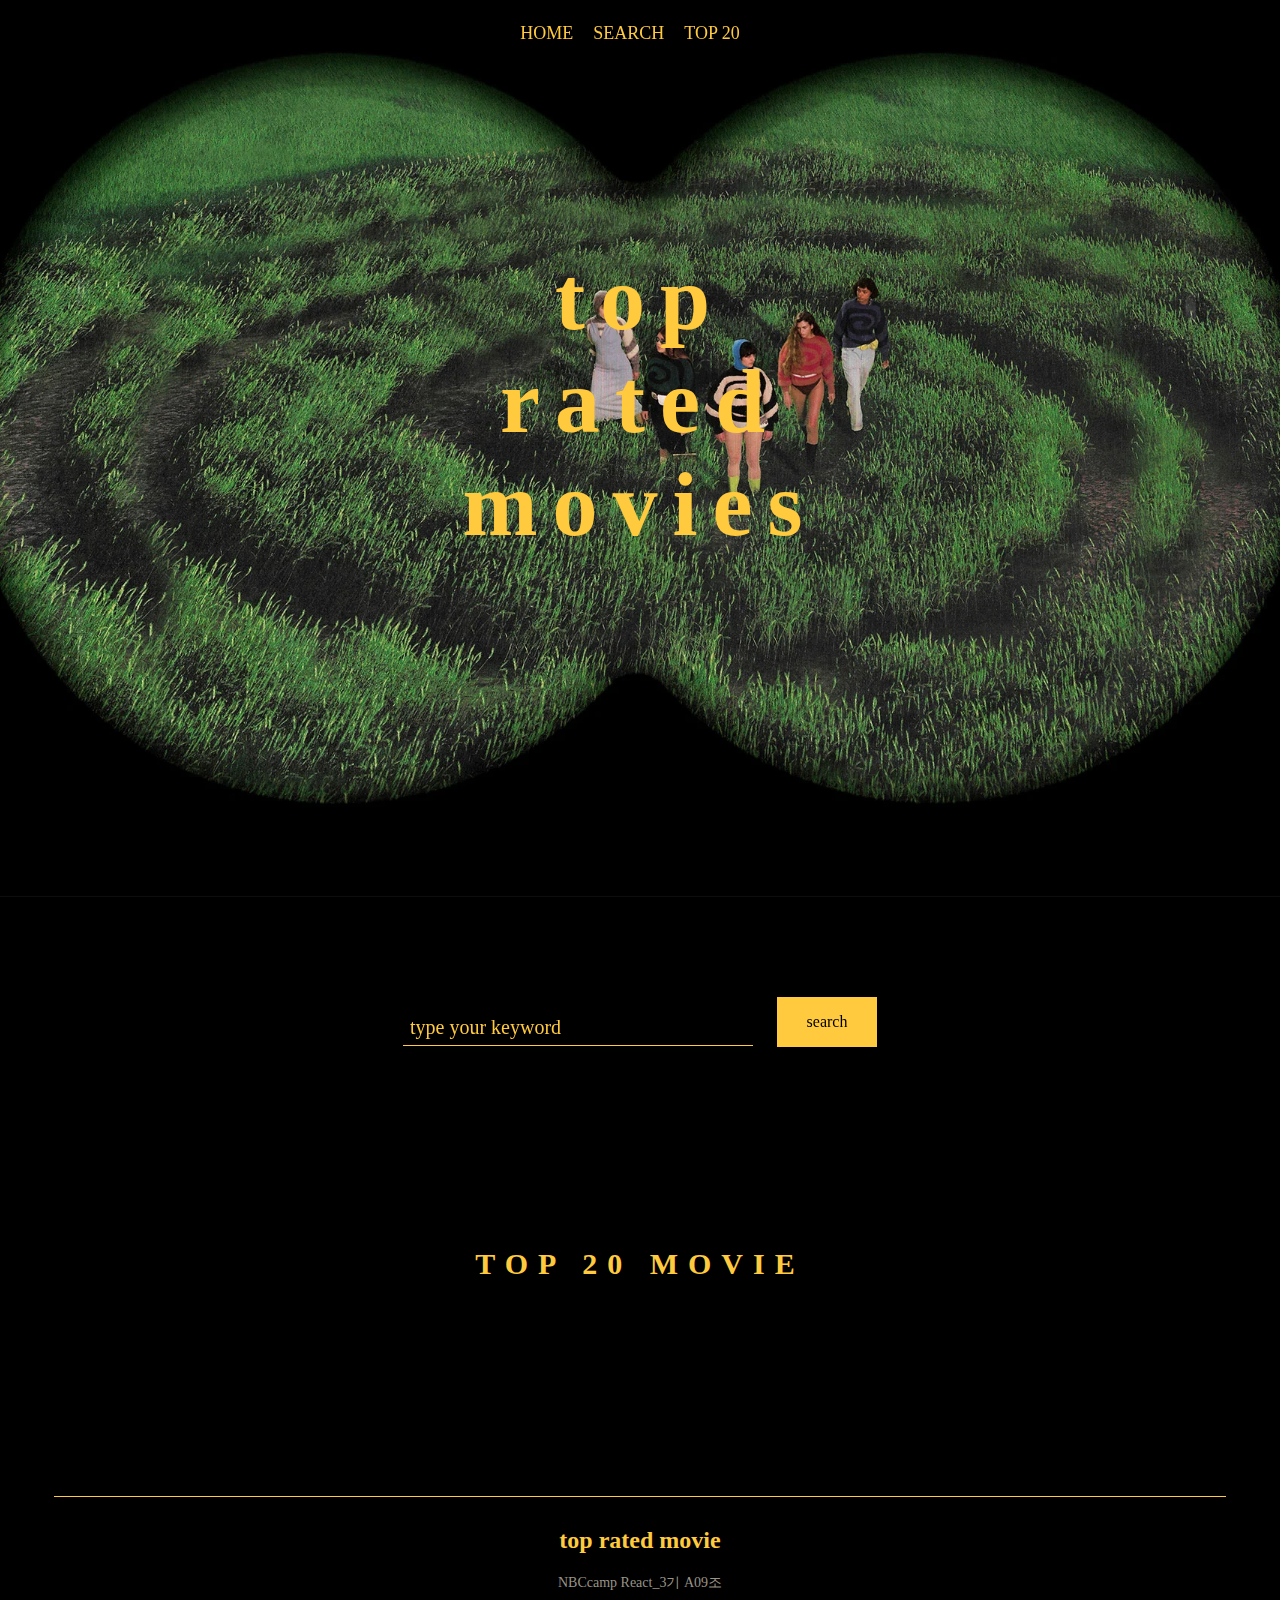
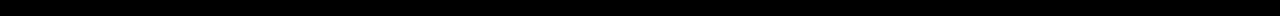
<file: index.html>
<!DOCTYPE html>
<html lang="en">
  <head>
    <meta charset="UTF-8" />
    <meta name="viewport" content="width=device-width, initial-scale=1.0" />
    <link href="./index.css" rel="stylesheet" />
    <title>멘탈 Java(Script)조 영화 검색 사이트</title>
  </head>

  <body>
    <nav class="navbar-list navbar">
      <ul class="navbar-menu">
        <li class="nav-top" href="javascript:;">HOME</li>
        <li class="nav-search" href="javascript:;">SEARCH</li>
        <li class="nav-movielist" href="javascript:;">TOP 20</li>
      </ul>
    </nav>

    <header>
      <h1 class="title">
        top <br />
        rated <br />
        movies
      </h1>
    </header>

    <main>
      <div class="input">
        <div class="width">
          <input type="search" id="inputBox" required />
          <label id="search_input">type your keyword</label>
          <span id="inputBar"></span>
          <button id="searchBtn">search</button>
        </div>
      </div>

      <section>
        <h2 class="main-list">TOP 20 MOVIE</h2>
        <div class="container"></div>
      </section>
    </main>

    <footer>
      <h2 class="footer-main">top rated movie</h2>
      <p>NBCcamp React_3기 A09조</p>
    </footer>

    <script src="./index.js"></script>
  </body>
</html>
</file>
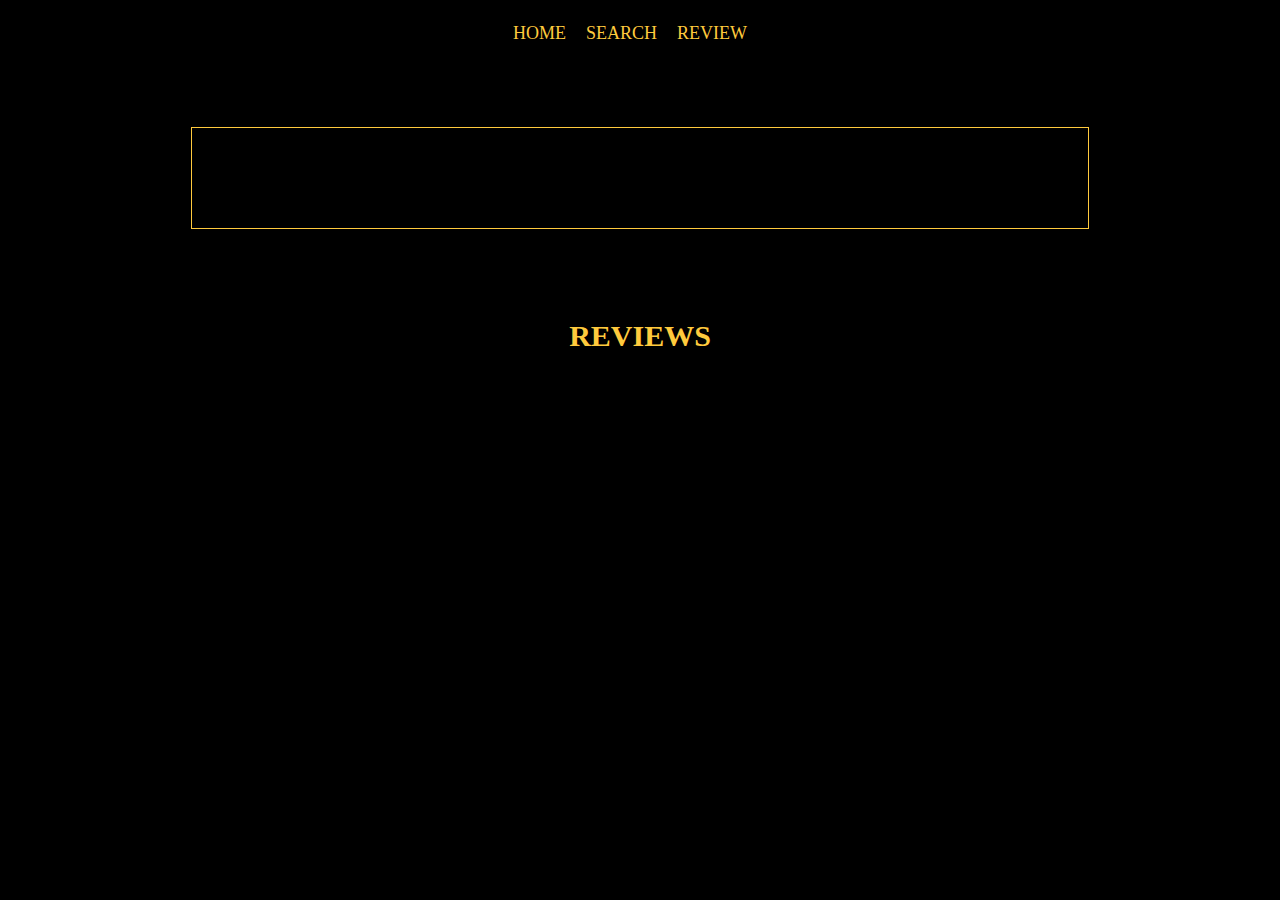
<file: detail.html>
<!DOCTYPE html>
<html lang="en">

<head>
  <meta charset="UTF-8" />
  <meta name="viewport" content="width=device-width, initial-scale=1.0" />
  <link href="./detail.css" rel="stylesheet" />
  <title>영화 상세 페이지</title>
</head>

<body>
  <nav class="navbar-list navbar">
    <ul class="navbar-menu">
      <li class="nav-top" href="javascript:;">HOME</li>
      <li class="nav-search" href="javascript:;">SEARCH</li>
      <li class="nav-movielist" href="javascript:;">REVIEW</li>
    </ul>
  </nav>

  <div class="input input-toggle">
    <div class="width">
      <input type="search" id="inputBox" required />
      <label id="search_input">type your keyword</label>
      <span id="inputBar"></span>
      <button id="searchBtn">search</button>
    </div>
  </div>

  <div class="container2 input-toggle">
    <div class="input_section">
      <div class="login_section">
        <input type="text" class="idInput" placeholder="ID" />
        <input type="text" class="passwordInput" placeholder="Passsword" />
      </div>
      <div class="review_section">
        <input type="text" class="reviewInput" placeholder="Review" />
        <button class="submitButton">Submit</button>
      </div>
    </div>
  </div>

  <section class="movie-detail">
    <div class="container">
      <!-- <img src="./img.webp" />
        <div class="text-item">
          <h1>title</h1>
          <h4>star</h4>
          <p>overview</p>
        </div> -->
    </div>
  </section>

  <div class="review-container">
    <h2>REVIEWS</h2>
    <ul class="reviews"></ul>
  </div>


  <script src="./detail.js"></script>
</body>

</html>
</file>
<file: index.css>
html,
body {
  margin: 0;
  padding: 0;
  width: 100%;
  text-align: center;
  background-color: black;
  scroll-behavior: smooth;
}

p {
  font-size: 16px;
  font-family: "avenir";
}

h4 {
  color: #999487;
}


.navbar-list {
  width: 100%;
  display: flex;
  justify-content: center;
  align-items: center;
  text-align: center;

  position: sticky;
  top: 0;

  transition: 1s;
}

.navbar-menu {
  list-style: none;
  display: flex;
  padding: 5px 10px;

  text-decoration: none;
  color: #ffca3d;
  font-size: 18px;
  font-family: "avenir";
}

.navbar-menu li {
  padding-right: 20px;
  cursor: pointer;
}

header {
  width: 100%;
  height: 900px;
  margin-top: -130px;

  background-image: url(./img.webp);
  background-position: center;
  background-size: cover;

  font-family: "helvetica neue";
  font-size: 45px;
  letter-spacing: 15px;
}

header>h1 {
  transform: translateY(250px);
  color: #ffca3d;
}

.main-list {
  color: #ffca3d;
  font-family: "helvetica neue";
  font-size: 30px;
  letter-spacing: 10px;
}

.container {
  display: grid;
  grid-template-columns: repeat(4, 1fr);
  /* grid-template-rows: repeat(auto-fill, minmax(300px, auto)); */
  grid-auto-rows: minmax(300px, auto);
  grid-column-gap: 50px;
  grid-row-gap: 50px;

  padding: 70px;
  margin-bottom: 50px;
}

.container>div {
  padding: 15px;
  padding-top: 25px;
  margin-bottom: 50px;
  margin: 0 auto 0 auto;
}

.container > div > h3 {
  width: 260px;
  padding: 4px;
  letter-spacing: 3px;
  color: black;
  background-color: #ffca3d;
  margin: 0 auto -13px auto;
}

.container>div>a>img {
  width: 270px;
  margin-top: 20px;
  margin-bottom: 20px;
}

.container>div>h4 {
  width: 270px;
  font-family: "helvetica neue";
  font-size: 25px;
  color: white;

  background-color: rgba(0, 0, 0, 0.7);
  opacity: 0;
}

.container>div:hover>h4 {
  opacity: 1;
  transform: translateY(-55%);
  transition: all 0.3s ease-in-out;
}

.container>div>p {
  font-size: 14px;
  font-family: "TT Hoves Pro Trl Expanded";
  line-height: 1.5;
  color: #999487;
}

.container>div>p>span {
  color: #ffca3d;
}

footer {
  width: 90%;
  padding: 10px;
  margin: 0 auto 0 auto;

  border-top: 1px solid #ffca3d;
  color: #ffca3d;

  font-family: "helvetica neue";
}

footer>p {
  font-family: "nanum godic";
  font-size: 14px;
  color: #999487;
}

.footer-main:hover {
  cursor: pointer;
}


/* 검색창 */
.input {
  position: relative;
  width: 100%;
  /* margin-left: 30px; */
  margin-top: 100px;
  margin-bottom: 200px;
  font-weight: lighter;

  display: flex;
  align-items: center;
  justify-content: center;
}

.width {
  position: relative;
  width: 500px;
}

#inputBox {
  font-size: 15px;
  color: #ffca3d;
  width: 350px;
  border: none;
  border-bottom: solid #ffca3d 1px;
  padding-bottom: 15px;

  position: relative;
  background: none;
  z-index: 5;
}

input::placeholder {
  color: #ffca3d;
}

input:focus {
  outline: none;
}

#inputBar {
  display: block;
  position: absolute;
  bottom: 0;
  left: 12px;
  background-color: #ffca3d;
  width: 0;
  height: 3px;
  border-radius: 2px;
  transition: 1.5s;
}

#search_input {
  position: absolute;
  color: #ffca3d;
  left: 20px;
  font-size: 20px;
  bottom: 8px;
  transition: all 0.2s;
}

input:focus~#search_input,
input:valid~#search_input {
  font-size: 17.5px;
  bottom: 40px;
  color: #ffca3d;
  font-weight: bold;
}

input:focus~#inputBar,
input:valid~#inputBar {
  width: 350px;
}

#searchBtn {
  width: 100px;
  height: 50px;
  margin-left: 20px;

  border-style: none;

  font-family: "avenir";
  font-size: 16px;
  background-color: #ffca3d;
  color: black;
  transition: all 0.2s;
}

#searchBtn:hover {
  cursor: pointer;
  background-color: #999487;
  color: white;
}
</file>
<file: detail.css>
html,
body {
  margin: 0;
  padding: 0;
  text-align: center;
  background-color: black;
  font-family: "nanum godic";
  scroll-behavior: smooth;
}

p {
  font-size: 16px;
  font-family: "avenir";
}



.navbar-list {
  width: 100%;

  display: flex;
  justify-content: center;
  align-items: center;

  position: sticky;
  top: 0;
  align-items: center;
  transition: 1s;
}

.navbar-menu {
  list-style: none;
  display: flex;
  padding: 5px 10px;

  text-decoration: none;
  font-size: 18px;
  font-family: "avenir";
  color: #ffca3d;
}

.navbar-menu li {
  padding-right: 20px;
  cursor: pointer;

}

.movie-detail {
  width: 70%;
  margin: 0 auto 0 auto;
  border: 1px solid #ffca3d;
}

.container {
  color: white;
  padding: 50px;
  display: flex;
}

.container>div {
  width: 30vw;
  margin: 15px auto 0 auto;
  text-align: center;
  align-items: center;
}

.container>div>h1 {
  font-family: "catchye demo";
  letter-spacing: 10px;
}

.container>div>h3 {
  font-size: 14px;
  font-family: "avenir";
  font-weight: 100;
}

.container>div>h4 {
  color: #ffca3d;
  margin-bottom: 60px;
}

.container>div>ul {
  list-style: none;
  text-align: center;
  margin-left: -10px;
}

.container>div>ul>li {
  display: inline-block;
  font-size: 13px;
  padding: 8px 25px;

  margin-right: 20px;
  color: #ffca3d;
  border: 1px solid #ffca3d;
  transition: all 1s;
}

.container>div>ul>li:hover {
  color: black;
  background-color: #ffca3d;
}

.container>div>p {
  font-size: 18px;
  color: #999487;
  margin-top: 70px;
  font-family: "Times New Roman", Times, serif;
}

.container>img {
  width: 350px;
  height: 500px;
}

.text-item {
  margin: 0 auto 0 auto;
}

/* 검색창 */

.input {
  position: relative;
  width: 100%;
  height: 180px;
  margin-left: 30px;
  font-weight: lighter;

  display: flex;
  align-items: center;
  justify-content: center;
  transition: all 0.8s;
}

.input-toggle {
  max-height: 0;
  overflow: hidden;
  transition: max-height 0.8s ease-in-out;
}

.width {
  position: relative;
  width: 500px;

  opacity: 0;
  transition: opacity 0.8s ease-in-out;
}

.input.active {
  max-height: 200px;
}

.width.active {
  opacity: 1;
}

#inputBox {
  font-size: 15px;
  color: #ffca3d;
  width: 350px;
  border: none;
  border-bottom: solid #ffca3d 1px;
  padding-bottom: 15px;

  position: relative;
  background: none;
  z-index: 5;
}

input::placeholder {
  color: #ffca3d;
}

input:focus {
  outline: none;
}

#inputBar {
  display: block;
  position: absolute;
  bottom: 0;
  left: 12px;
  background-color: #ffca3d;
  width: 0;
  height: 3px;
  border-radius: 2px;
  transition: 1.5s;
}

#search_input {
  position: absolute;
  color: #ffca3d;
  left: 20px;
  font-size: 20px;
  bottom: 8px;
  transition: all 0.2s;
}

input:focus~#search_input,
input:valid~#search_input {
  font-size: 17.5px;
  bottom: 40px;
  color: #ffca3d;
  font-weight: bold;
}

input:focus~#inputBar,
input:valid~#inputBar {
  width: 350px;
}

#searchBtn {
  width: 100px;
  height: 50px;
  margin-left: 20px;

  border-style: none;

  font-family: "avenir";
  font-size: 16px;
  background-color: #ffca3d;
  color: black;
  transition: all 0.2s;
}

#searchBtn:hover {
  cursor: pointer;
  background-color: #999487;
  color: white;
}

/*review*/
.container2 {
  height: 200px;
  margin: 10px auto 50px auto;
  transition: all 0.8s;
  transform: translateY(-10px);
}

.input_section {
  opacity: 0;
  transition: opacity 0.8s ease-in-out;
}

.container2.active {
  max-height: 200px;
}

.input_section.active {
  opacity: 1;
}

.login_section {
  height: 100px;
  margin-bottom: -10px;
}

.login_section>input {
  padding: 10px 25px;
  border: 1px solid #ffca3d;
  background-color: black;
  color: white;
  transform: translateY(80%);
}

.login_section>input:nth-child(1) {
  margin-right: 10px;
}

.review_section {
  height: 200px;
}

.review_section>input {
  width: 310px;
  height: 80px;

  background-color: black;
  color: white;
  border: 1px solid #ffca3d;

  text-align: center;
}

.review_section>button {
  padding: 35px 15px;
  color: black;
  background-color: #ffca3d;
  border-style: none;
  margin-left: 10px;
}

.review-container {
  width: 70%;
  margin: 90px auto 150px auto;
}

.review-container > h2 {
  color:#ffca3d;
  font-size: 30px;
}

.reviews>li {
  width: 80%;
  padding: 20px;
  list-style: none;
  margin: 50px auto 50px auto;

  font-size: 19px;
  color: #999487;
  border: 1px solid #ffca3d;
}

.reviews>li>span {
  color: white;
}
</file>
